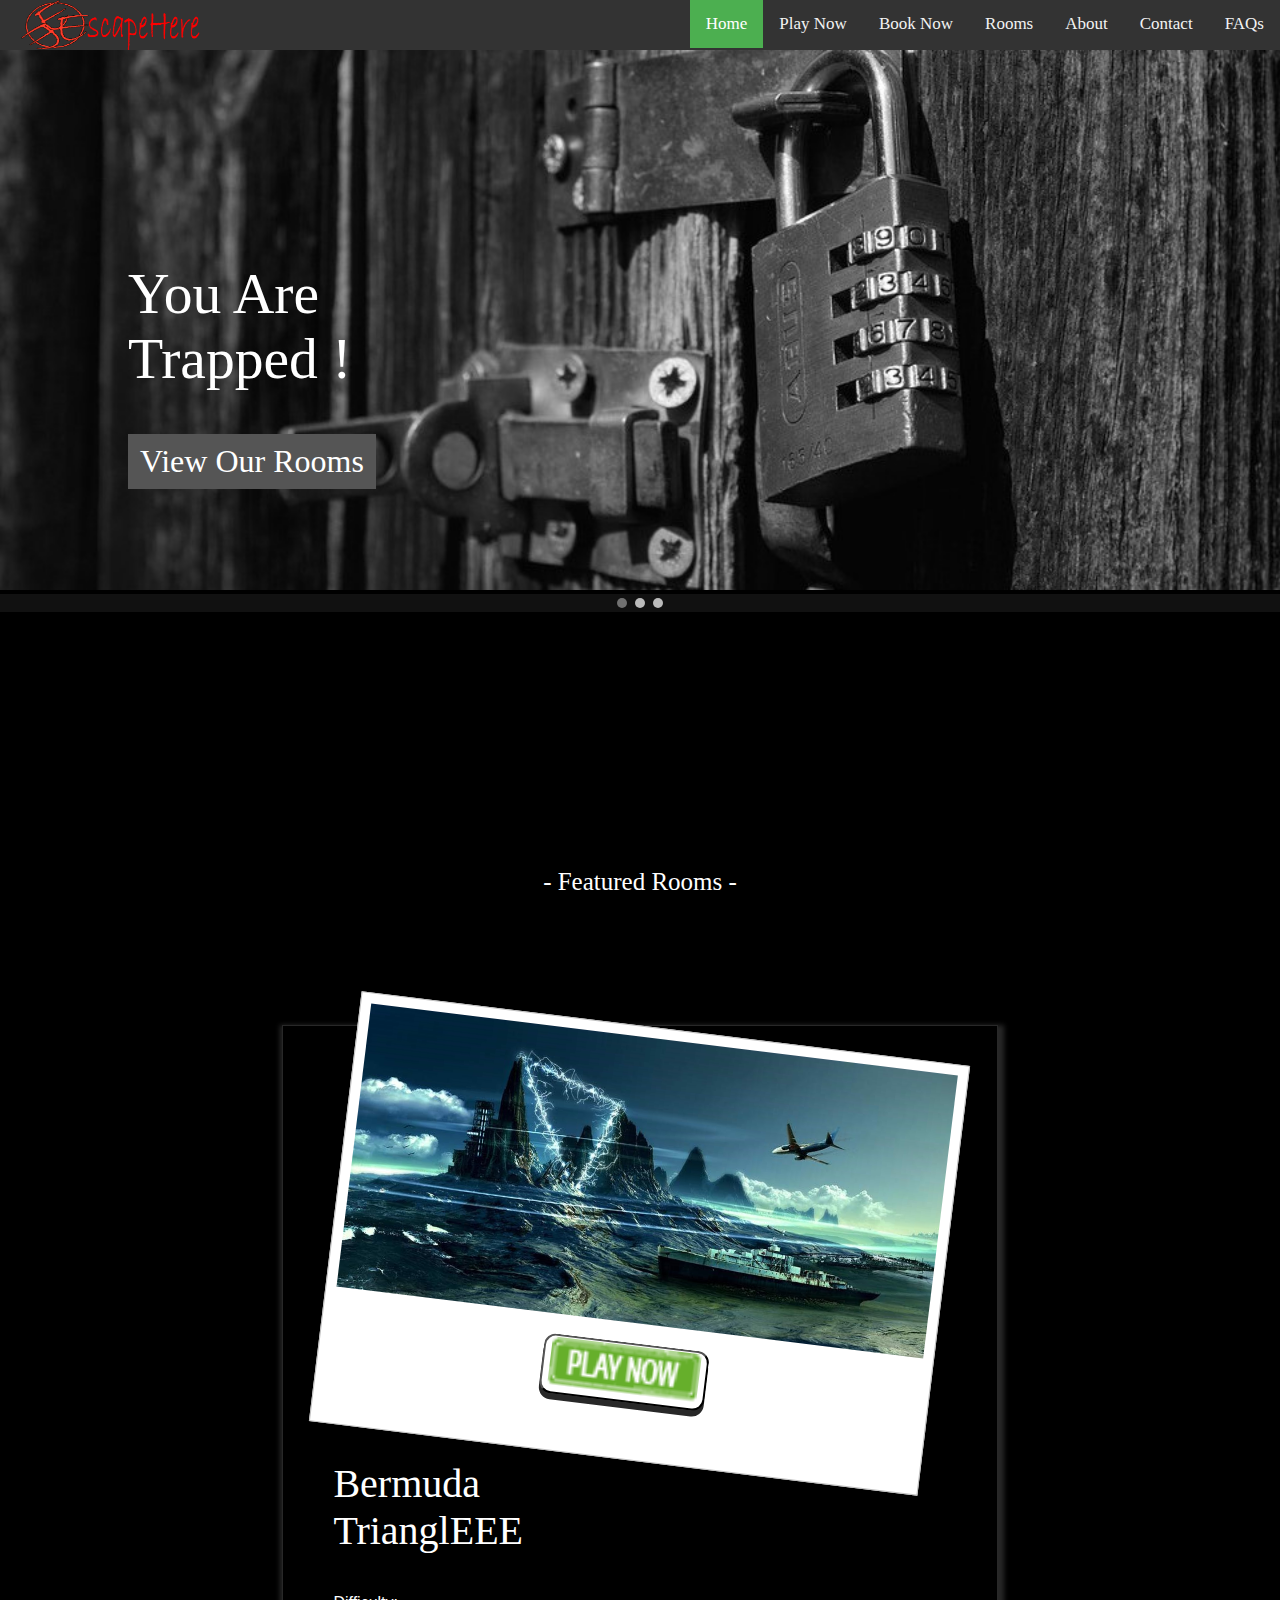
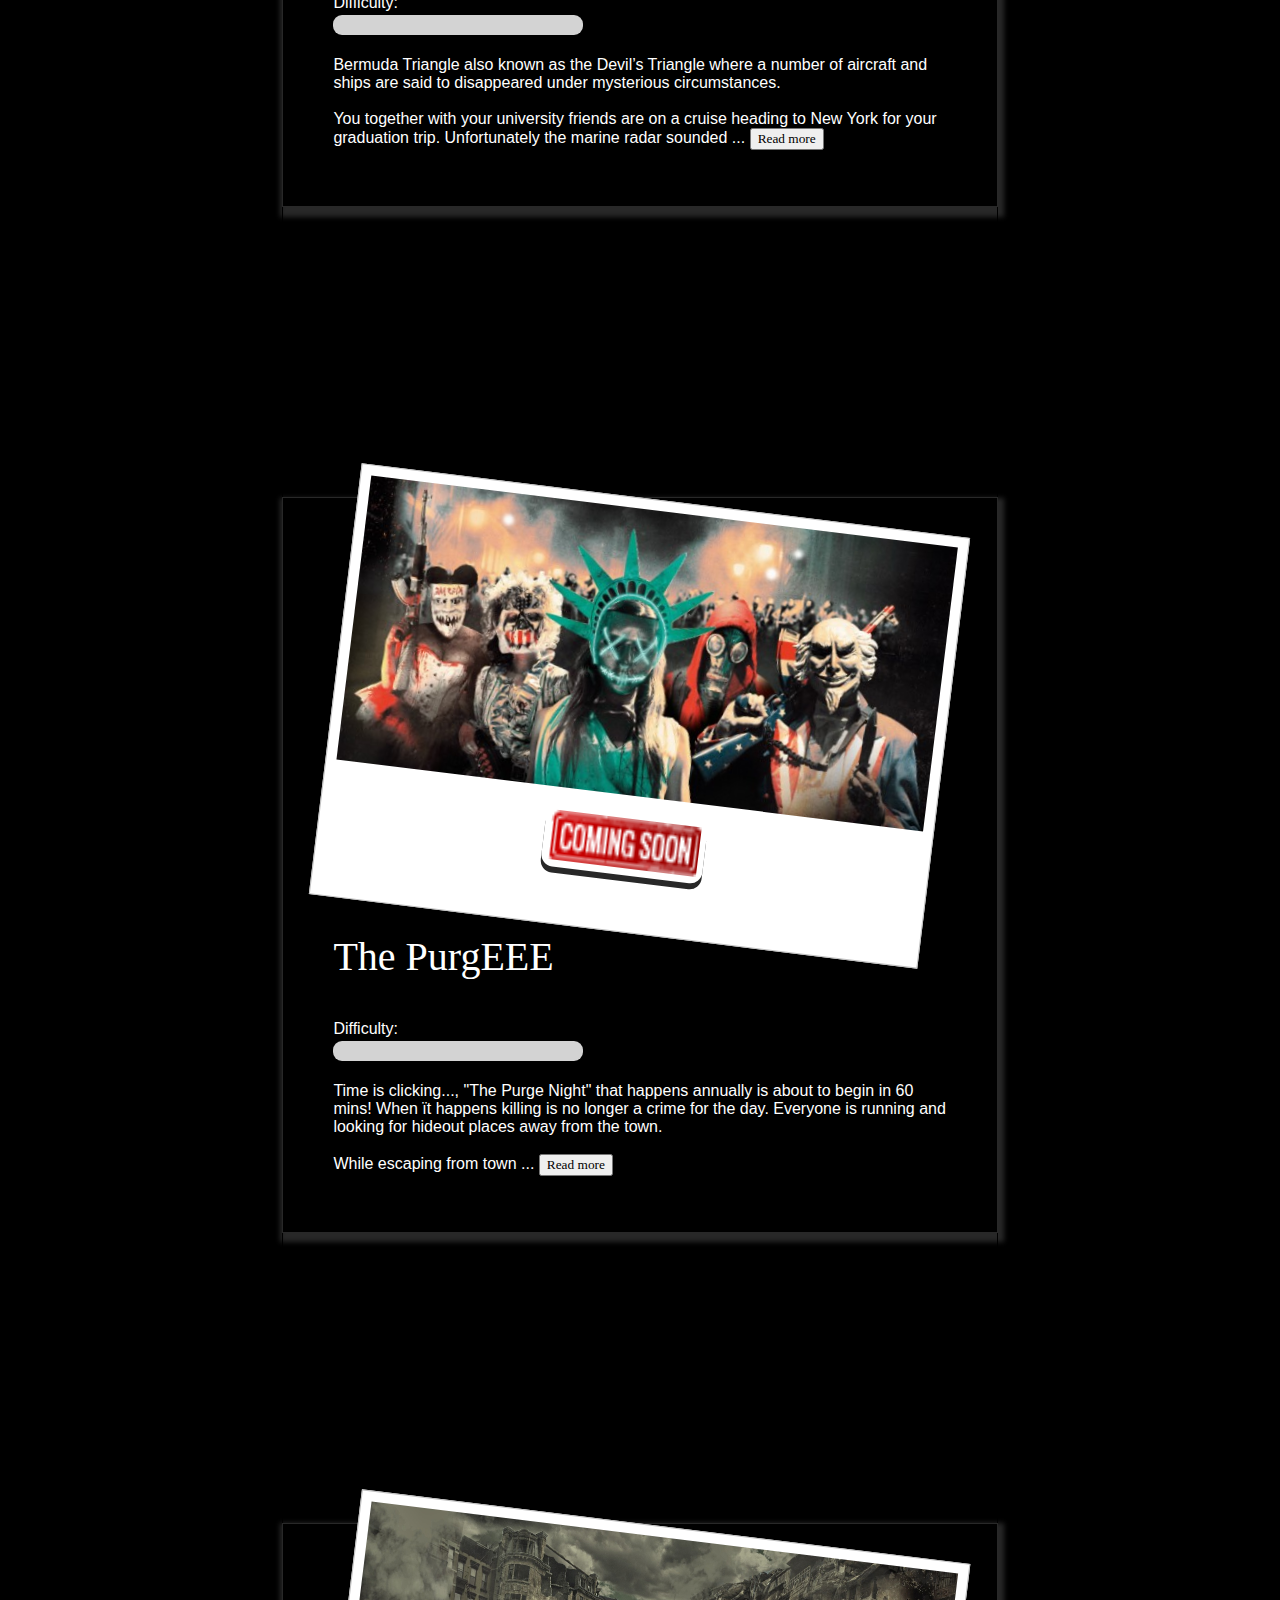
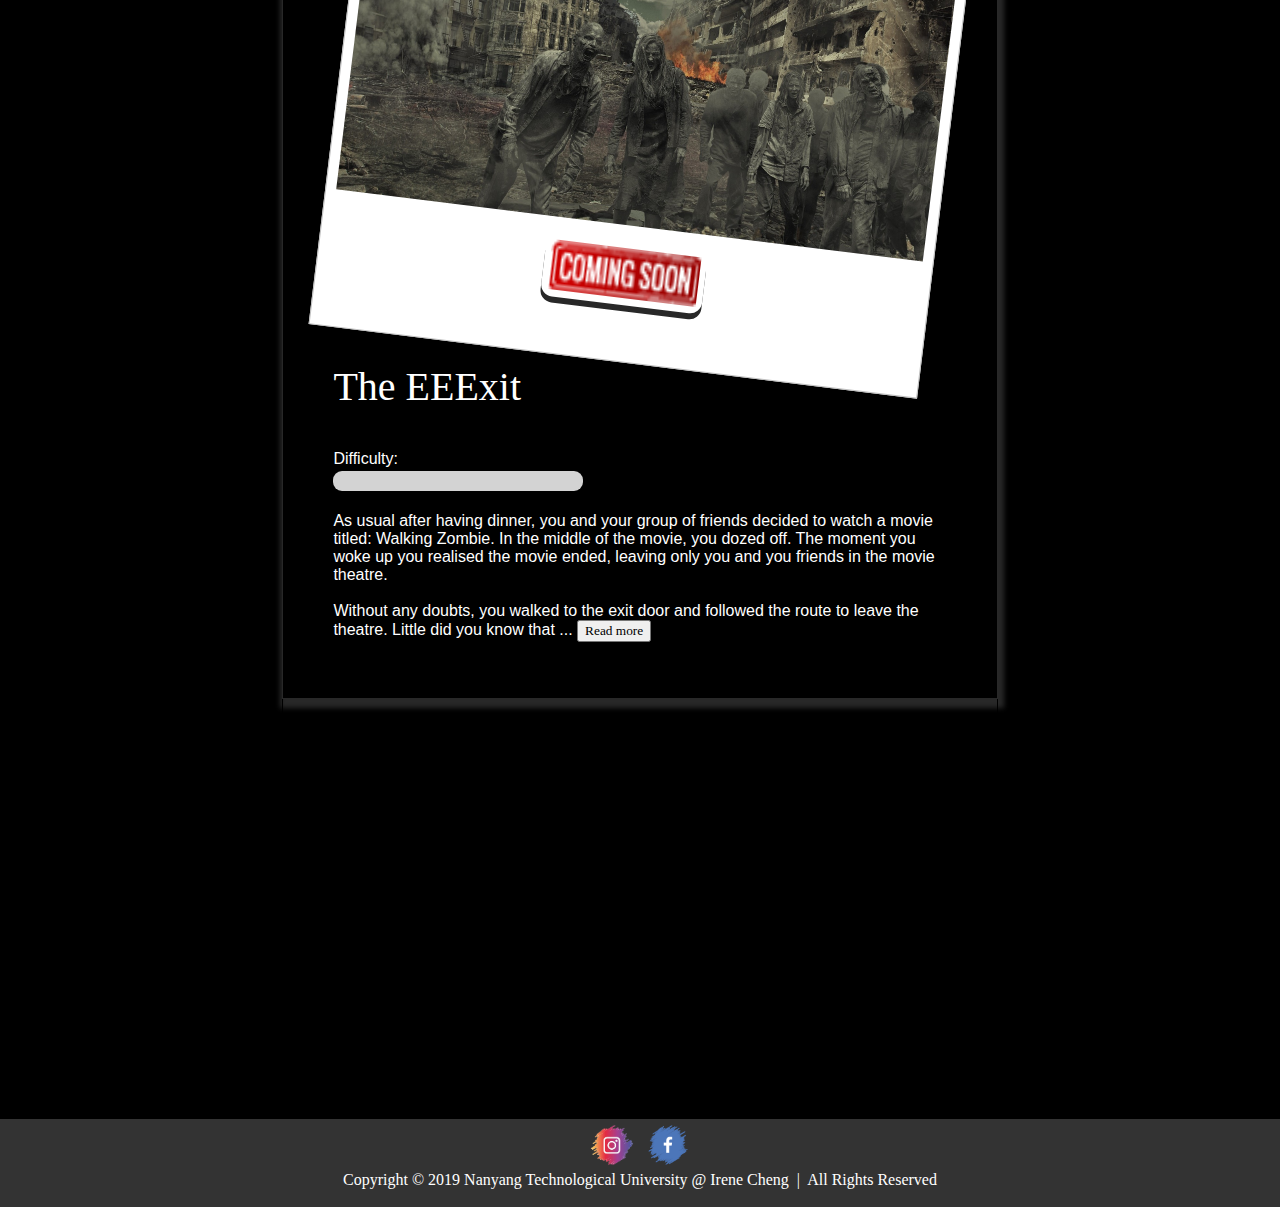
<file: index.html>
<!DOCTYPE html>
<html>
<head>
	<meta name="viewport" content="width=device-width, initial-scale=1">
	<link rel="stylesheet" href="https://cdnjs.cloudflare.com/ajax/libs/font-awesome/4.7.0/css/font-awesome.min.css">
	<link rel="stylesheet" type="text/css" href="css/index.css"/>
	<link rel="stylesheet" type="text/css" href="css/testing.css"/>
	
</head>

<body>


	<!-- navigation bar -->
		<div class="topnav" id="myTopnav">		
			<!-- needs to a;dd the hyperlink for the different navigations  -->
			  <img class="image" src="img/WeblogoAsset.png">
			  
			  
			  <div class="topnav-right" id="myTopnav">
			  
					  <a class="active" href="#home">Home</a>
					  <a href="#contact">Play Now</a>
					  <a href="#about">Book Now</a>
					  <a href="#about">Rooms</a>
					  <a href="#news">About</a>
					  <a href="#about">Contact</a>
					  <a href="#about">FAQs</a>
					  
			 </div>
				 
				  
			  <a href="javascript:void(0);" class="icon" onclick="myFunction()">
				
				<i class="fa fa-bars"></i>
			 
			 </a>
		
		</div>
	<!-- End of navigation bar-->	
		
	<!-- header image column -->
		<div class="slideshow-container">

			<div class="mySlides fade">		 
				  <img src="img/header.jpg">			 
				  <dl><dt>You Are</dt>
					 <dt>Trapped !</dt>
					</dl>
					 <button>View Our Rooms</button>
				
			</div>

			<div class="mySlides fade">
			  <img src="img/timeisrunningup.jpg">
			  <dl> 
					<dt>Time is</dt>
					<dt>Ticking...</dt> 
				</dl>	
				
						<button>View Our Rooms</button>
				
			</div>
			
			<div class="mySlides fade">
			  <img src="img/stayconnected.jpg">
			 <dl>
					<dt>Stay</dt>
					<dt>Connected!</dt> 
				</dl>	
						<button>View Our Rooms</button>
					  
			</div>

		</div>
	<!-- End of header image column -->

	<!-- The dots below the photos  -->
		<div class=dotpage style="text-align:center">
		  <span class="dot"></span> 
		  <span class="dot"></span> 
		  <span class="dot"></span> 
		</div>
	<!-- End of the dots below the photos  -->
	
	
	
		<div style="overflow-x:auto;">
			<table class= "outertable" >
					
				<!-- Featured Room  -->
				<header style="width:100%;height:auto;">
				- Featured Rooms -
				</header>

										
					<tr>
					
						<td class="outerrow" style="width:10%;height:auto;" > 
							<table class= "ïnnertable">
								<!-- row 1  -->
								<tr class=tablerow  >
								
							 	
								
									<td class= "titleAndDescription"  style="width:100%;height:auto;">
											<div class="polaroid rotate_right" style="width:100%;height:auto;" align="center">
												<img class="img" id="myImg01" src="css/img/bermudatriangle.jpg" style="width:100%;height:auto;">
												
												<p>
											<button class="playnowbtn"><img src="css/img/playnow.png" width="150" height="50"></button>
											</p> 
											</div>
										
										
											<p > 
										
												<div id="bars" style="width:50%;height:auto;">
														
															<p class = "roomtitle">Bermuda TrianglEEE </p>
														<div class="difftext">Difficulty:</div>
														<div class="diffbar">
														
														  <div class="diffhighlvl"> <!-- there are 3 different types of difflvl: diffhighlvl diffmidlvl	difflowlvl -->

														  </div>
														</div>
														
													
													
												</div>
											
											</p>
										 
						
									 
										<p class= "roomdescription" >
										
											
											Bermuda Triangle also known as the Devil’s Triangle where a number of aircraft 
											and ships are said to disappeared under mysterious circumstances. 
											<br>
											<br>
											You together with your university friends are on a cruise heading to New York 
											for your graduation trip. Unfortunately the marine radar sounded
											<span id="dots1">...
											</span>
											<span id="more1">
											, before the Captain could react, huge waves crashed on your cruise ship, leaving everyone unconscious. 
											After waking up you found out that you and your university friends are lying below 
											the sign board Bermuda Triangle. Everything is unfamiliar, eerie and creepy. 
											Walking deeper you found a door and led everyone into a room filled with weird puzzles. 
											“Bom” the door is shut. You and your friends are trapped and you notice a countdown timer of 60mins.....  
										
											</span>
									
											<button onclick="myFunction1()" id="myBtn1">Read more</button>
								
										</p>
										
										
									

										
									</td>
									
									
								</tr> 
								<!-- blank_row -->
							    <tr>
									<td>
										<br />
										<br />
										<br />
										<br />
										<br />
										<br />
										<br />
										<br />
										<br />
										<br />
										<br />
										<br />
										<br />
										<br />
										<br />
										<br />
									</td>
								</tr>
								<!--End of blank_row -->
								
								
								<!-- row 2  -->
								<tr class=tablerow  >
								
							 	
									<td class= "titleAndDescription"  style="width:50%;height:auto;">
											
											<div class="polaroid rotate_right" style="width:100%;height:auto;" align="center">
												<img class="img" id="myImg02" src="css/img/purge.jpg" style="width:100%;height:auto;">
											
													<p>
														<button class="comingsoonbtn"><img src="css/img/comingsoon.png" width="150" height="50"></button>
													</p> 
											</div>
									
											<p > 
												
												<div id="bars" style="width:50%;height:auto;">
												<p class = "roomtitle">The PurgEEE</p>
														<div class="difftext">Difficulty:</div>
														<div class="diffbar">
														
														  <div class="diffmedlvl"> <!-- there are 3 different types of difflvl: diffhighlvl diffmidlvl	difflowlvl -->

														  </div>
														</div>
														
														
												</div>
											
											</p>
										 
						
											 
										<p class= "roomdescription" >
												
										Time is clicking..., "The Purge Night" that happens annually is about to begin in 60 mins!
										When ït happens killing is no longer a crime for the day. Everyone is running and looking 
										for hideout places away from the town.
										<br>
										<br>
										While escaping from town
										<span id="dots2">...
										</span>
										<span id="more2">, you and your group of friends are caught by a group of masked people, the purgers. 
										The Purgers locked you and your group in a dark and eerie hideout. 
										<br>
										<br>
										The hideout of the purgers is equipped with a series of complicated puzzles to lock the captives up...
										If you managed to solve them you will be able to escape from death before "The Purge Night" begins! 
										Will you and your group of friends escape on time ?!
										</span>
										<button onclick="myFunction2()" id="myBtn2">Read more</button>
										</p>
										
										
								

										
									</td>
									
									
								</tr>
								<!-- End of row 2  -->
								<!-- blank_row -->
							    <tr>
									<td>
										<br />
										<br />
										<br />
										<br />
										<br />
										<br />
										<br />
										<br />
										<br />
										<br />
										<br />
										<br />
										<br />
										<br />
										<br />
										<br />
									</td>
								</tr>
								<!--End of blank_row -->
								
								
								<!-- row 3  -->
								<tr class=tablerow  >
								
							 	
									<td class= "titleAndDescription"  style="width:50%;height:auto;">
											
											<div class="polaroid rotate_right" style="width:100%;height:auto;" align="center">
												<img class="img" id="myImg02" src="css/img/zombie12.jpg" style="width:100%;height:auto;">
											
													<p>
														<button class="comingsoonbtn"><img src="css/img/comingsoon.png" width="150" height="50"></button>
													</p> 
											</div>
									
											<p > 
												
												<div id="bars" style="width:50%;height:auto;">
												<p class = "roomtitle">The EEExit</p>
														<div class="difftext">Difficulty:</div>
														<div class="diffbar">
														
														  <div class="diffmedlvl"> <!-- there are 3 different types of difflvl: diffhighlvl diffmidlvl	difflowlvl -->

														  </div>
														</div>
														
														
												</div>
											
											</p>
										 
						
									 
										<p class= "roomdescription" >
										
											
											As usual after having dinner, you and your group of friends decided to watch a movie titled: Walking Zombie. 
											In the middle of the movie, you dozed off.
			                                The moment you woke up you realised the movie ended, 
											leaving only you and you friends in the movie theatre. 
											<br>
											<br>
											Without any doubts, you walked to the exit door and followed the route to leave the theatre. 
			                                Little did you know that
											<span id="dots3">...
											</span>
											<span id="more3">
											the horror begins here, 
											the stairs are never ended and it turned darker and darker. 
											<br>
											<br>
											Being extremely tired after the long walk you found a ‘Exit’ door and led everyone in a house full of zombie…. 
											“Bom” the door is shut and you and your friends entered into a dark, 
											eerie room filled with bloody scene like the movie walking zombie and you notice a series of mystery puzzles…. 
											</span>
											<button onclick="myFunction3()" id="myBtn3">Read more</button>
									</p>
										
								

										
									</td>
									
									
								</tr>
								
								<!-- blank_row -->
							    <tr>
									<td>
										<br />
										<br />
										<br />
										<br />
										<br />
										<br />
										<br />
										<br />
										<br />
										<br />
										<br />
										<br />
										<br />
										<br />
										<br />
										<br />
									</td>
								</tr>
								<!--End of blank_row -->
								
								
								
								 
								 
								 
								 
								
							</table>
						</td>
					</tr>
			</table> 	
		</div>
	<!-- End of Featured Room  -->
	
	
	<script>
		
		//javascript for header photo slide -->
			var slideIndex = 0;
			showSlides();

			function showSlides() {
			  var i;
			  var slides = document.getElementsByClassName("mySlides");
			  var dots = document.getElementsByClassName("dot");
			  for (i = 0; i < slides.length; i++) {
				slides[i].style.display = "none";  
			  }
			  slideIndex++;
			  if (slideIndex > slides.length) {slideIndex = 1}    
			  for (i = 0; i < dots.length; i++) {
				dots[i].className = dots[i].className.replace(" active", "");
			  }
			  slides[slideIndex-1].style.display = "block";  
			  dots[slideIndex-1].className += " active";
			  setTimeout(showSlides, 2000); // Change image every 2 seconds
			}
		//End of javascript for header photo slide -->
		
		// javascript for Responsive Topnavigation bar-->
			function myFunction() 
			{
			  var x = document.getElementById("myTopnav");
			  if (x.className === "topnav" || x.className === "topnav-right") 
			  {
				x.className += " responsive";
			  } else 
			  {
				x.className = "topnav";
			  }
			  
			}
		//End of javascript for Responsive Topnavigation bar -->
		
		//first for the more details button for Bermuda Triangle 
		function myFunction1() 
		{
		  var dots = document.getElementById("dots1");
		  var moreText = document.getElementById("more1");
		  var btnText = document.getElementById("myBtn1");

		  if (dots.style.display === "none") {
			dots.style.display = "inline";
			btnText.innerHTML = "Read more"; 
			moreText.style.display = "none";
		  } else {
			dots.style.display = "none";
			btnText.innerHTML = "Read less"; 
			moreText.style.display = "inline";
		  }
		}
		
		//for the more details button for The PurgEEE Night
		function myFunction2() 
		{
		  var dots = document.getElementById("dots2");
		  var moreText = document.getElementById("more2");
		  var btnText = document.getElementById("myBtn2");

		  if (dots.style.display === "none") {
			dots.style.display = "inline";
			btnText.innerHTML = "Read more"; 
			moreText.style.display = "none";
		  } else {
			dots.style.display = "none";
			btnText.innerHTML = "Read less"; 
			moreText.style.display = "inline";
		  }
		}
		
			//for the more details button for The Exit
		function myFunction3() 
		{
		  var dots = document.getElementById("dots3");
		  var moreText = document.getElementById("more3");
		  var btnText = document.getElementById("myBtn3");

		  if (dots.style.display === "none") {
			dots.style.display = "inline";
			btnText.innerHTML = "Read more"; 
			moreText.style.display = "none";
		  } else {
			dots.style.display = "none";
			btnText.innerHTML = "Read less"; 
			moreText.style.display = "inline";
		  }
		}
	



	</script>

	


	

	<!-- footer -->
		<div class="footer" >
		  
			
			<div class="footer-copyright__txt" >
				<dt> 
					<img src="img/instagram.png" / width="52" height="52" align="middle">
					
					<img src="img/fb.png" / width="52" height="52" align="middle">
				</dt>
				<div class="footertext">
				<dt>
					Copyright © 2019 Nanyang Technological University @ Irene Cheng &nbsp;|&nbsp; All Rights Reserved
				</dt>
				
				<br>
				</div>
			</div>
		 
		</div>
	<!-- End of footer -->
	
</body>
</html>
</file>
<file: css/index.css>
/* Nagivation bar code  */

/* The "responsive" class is added to the navbar with JavaScript when clicks on the icon. 
This class makes the navbar look nice on small screens (display the links vertically instead of horizontally) */
.topnav 
	{
		overflow: hidden;
		background-color: #333;
	}
.topnav img.image
	{
	    float:left;
		width: 200px;
		height:50px;
		padding-left:20px;
	}

.topnav a 
	{
		float: left;
	    display: block;
		color: #f2f2f2;
	    text-align: center;
		padding: 14px 16px;
		text-decoration: none;
		font-size: 17px;

	}

.topnav a:hover 
	{
	    background-color: #ddd;
	    color: black;
	}


.topnav a.active 
	{
	    background-color: #4CAF50;
	    color: white;
	}

.topnav .icon 
	{
		display: none;
	}

.topnav .topnav-right
	{
		float:right;
	}
/* End of Navigation Bar Code */


/*Responsive Code: navigation bar shrink  */
@media screen and (max-width: 650px) 
	{
		  .topnav a:not(:first-child) {display: none;}
		  .topnav a.icon 
		  {
				float: right;
				display: block;
		  }
		  .topnav .topnav-right
		  {
				display: none;
		  }
	}

@media screen and (max-width: 650px) 
	{
		  /* .home button location */
		  .topnav.responsive {position: relative;}
		  .topnav.responsive .icon 
		  {
				position: absolute;
				right: 0;
				top: 0;
		  }

		  .topnav.responsive a 
		  {
				float: none;
				display: block;
				text-align: left;
		  }

		  .topnav.responsive .topnav-right 
		  {
				float: none;
				display: block;
				text-align: left;
		  }
		  .topnav.responsive img.image
		  {
			   float: none;
			   display: block;
		  }

	}
/*End of Responsive Code: navigation bar shrink  */

/* footer of the website  */
.footer 
	{	 
		   left: 0;
		   bottom: 0;
		   width: 100%;
		   background-color: #333;
		   color: white;
		   text-align: center; 
	}
/* End of footer of the website */


body, html 
{
	  height: 100%;
	  margin: 0;
	font-family: "Palatino Bold", URW Palladio L, monospaced;
}

/* textbox for header image  */

* {box-sizing: border-box;}
body 
{
		font-family: "Palatino Bold", URW Palladio L, monospaced;
}

/* Slideshow container for header img*/

.slideshow-container 
{
	  max-width: 100%;
	  position: relative;
	  margin: auto;
	   background-color: black;
}

.mySlides 
{
     display: none;
}

.slideshow-container img 
{
	  width:100%;
	  height:auto;
}

.slideshow-container dl
{
	  font-size:4.5vw;
	  color: white;
	  text-align: left;
	  display: block;
	  position: absolute;
	  left: 10vw;
	  top: 12vw;
	  width: 100%;
}

.slideshow-container button 
{
	  border: none;
	  font-size:2.5vw;
	  display: block;
	  color: white;
	  background-color: #555;
	  text-align: center;
	  cursor: pointer;
	  padding: 9px 12px;
	  position: absolute;
	  left: 10vw;
	  top: 30vw;
}
.slideshow-container button:hover 
{
	  background-color: #ddd;
	  color: black;
}

/* End of slideshow container for header img*/

/* The dots/bullets/indicators */
.dot 
{
	  height: 10px;
	  width: 10px;
	  margin: 0 2px;
	  background-color: #bbb;
	  border-radius: 50%;
	  display: inline-block;
	  transition: background-color 0.6s ease;
}

.dotpage 
{
	 background-color: #111;
}


.active 
{
	 background-color: #717171;
}

/*End of The dots/bullets/indicators */


/* Fading animation */
.fade 
{
	  -webkit-animation-name: fade;
	  -webkit-animation-duration:155s;
	  animation-name: fade;
	  animation-duration: 3s;
}

@-webkit-keyframes fade 
{
	  from {opacity: .2} 
	  to {opacity: 0.85}
}

@keyframes fade 
{
	  from {opacity: .2} 
	  to {opacity: 0.85}
}

/* End of Fading animation */




button
{
	font-family: "Palatino Bold", URW Palladio L, monospaced;
}
</file>
<file: css/testing.css>
/* make the entire table black  */
table 
{
  border-collapse: collapse;
  border-spacing: 0;
  width: 100%;
  border: 1px solid black;
  background-color: black;

}
.outerrow
{
	padding-top: 10%;
	padding-bottom: 10%;
	padding-left: 30%;
	padding-right: 30%;
}

/* Outer table row  */
.outerrow
{
	padding-top: 10%;
	padding-bottom: 10%;
	padding-left: 22%; /* size of table  */
	padding-right: 22%; /* size of table  */
	
}
/* Outer table row  */



/* header for the featured rooms */
header 
{
	text-align: center;
	background-color: black; 
	color: white;
	font-size: 25px;
	font-family: "Palatino Bold", URW Palladio L, monospaced;
	padding-top: 20%;
	
}


/* image of the featured rooms  */


div.polaroid 
{
  padding: 10px 10px 40px 10px;
  border: 1px solid #BFBFBF;
  background-color: white;


}

div.rotate_right 
{
  float: left;
  -ms-transform: rotate(7deg); /* IE 9 */
  -webkit-transform: rotate(7deg); /* Safari */
  transform: rotate(7deg);
}
/* End of image of the featured rooms  */

/* room title */
.roomtitle
{	
	
	color: white;
	font-size: 40px;
	font-family: "Palatino Bold", URW Palladio L, monospaced;
	text-align: left;
	padding-top: 20px;
}
/* End of room title  */

/* box that contains title and description  */
.titleAndDescription
{
   
	text-align: center;
	padding-left: 50px;
	padding-right: 50px;
	padding-bottom: 40px;
	border: 1px solid #282828;
	box-shadow: 2px 5px 5px 5px #282828;
    max-width: 100px;
	

	
}
/* End of title and description */

/* room description  */
.roomdescription
{
	color: white;
	font-size: auto;
	font-family: "Arial ", sans-serif, monospaced;
	text-align: left;
	padding-top: 5px;
	
}
/* End of room description  */


/* Difficulty Bar Level */
	div.bars 
	{
		background: white;
		width: 100px;
		height: 20px;
		text-align: left;
		padding-right: 300px;
		position: center;

	}

	.difftext 
	{
		color: white;
		font-size: 16px;
		font-family: "Arial ", sans-serif, monospaced;
		text-align: left;
		padding-bottom: 1%;

	}

	.diffbar 
	{
		background: lightgrey;
		width: 100px;
		height: 20px;
		position: relative;
		border-top-right-radius: 9px;  /*shape of the bar */
		border-bottom-right-radius: 9px; /*shape of the bar */
		border-top-left-radius: 9px;  /*shape of the bar */
		border-bottom-left-radius: 9px; /*shape of the bar */
		overflow: hidden;
		padding-right: 250px;
	}



	.diffhighlvl 
	{
		position: relative;
		right: 290px;/* right: the speed of the bar */
		background: darkgrey;
		width: 100%;
		height: 30px;
		-webkit-transition: right 2s, background 2s;
		-moz-transition: right 2s, background 2s;
		-0-transition: right 2s, background 2s;
		transition: right 2s, background 2s;
		padding-right: 250px; /*determine the length of the red bar */

	}
	
	.diffmedlvl 
	{
		position: relative;
		right: 290px;/* right: the speed of the bar */
		background: darkgrey;
		width: 100px;
		height: 30px;
		-webkit-transition: right 2s, background 2s;
		-moz-transition: right 2s, background 2s;
		-0-transition: right 2s, background 2s;
		transition: right 2s, background 2s;
		padding-right: 140px; /*determine the length of the red bar */

	}
	
	.difflowlvl 
	{
		position: relative;
		right: 290px;/* right: the speed of the bar */
		background: darkgrey;
		width: 100px;
		height: 30px;
		-webkit-transition: right 2s, background 2s;
		-moz-transition: right 2s, background 2s;
		-0-transition: right 2s, background 2s;
		transition: right 2s, background 2s;
		padding-right: 90px; /*determine the length of the red bar */

	}
	
	
	
	.titleAndDescription:hover .diffhighlvl /* when the bar is hover, red color  */
	{
		right: 0px;
		background: crimson;
	    border-top-right-radius: 9px; /*shape of the bar */
		border-bottom-right-radius: 9px; /*shape of the bar */
		border-top-left-radius: 9px;  /*shape of the bar */
		border-bottom-left-radius: 9px; /*shape of the bar */

	}
	
		.titleAndDescription:hover .diffmedlvl /* when the bar is hover, orange color  */
	{
		right: 0px;
		background: orange;
		border-top-right-radius: 9px; /*shape of the bar */
		border-bottom-right-radius: 9px; /*shape of the bar */
		border-top-left-radius: 9px;  /*shape of the bar */
		border-bottom-left-radius: 9px; /*shape of the bar */

	}
	
		.titleAndDescription:hover .difflowlvl /* when the bar is hover, green color  */
	{
		right: 0px;
		background: green;
		border-top-right-radius: 9px; /*shape of the bar */
		border-bottom-right-radius: 9px; /*shape of the bar */
		border-top-left-radius: 9px;  /*shape of the bar */
		border-bottom-left-radius: 9px; /*shape of the bar */

	}
	
/* End of Difficulty Bar Level */


/* comingsoonbutton  */
.comingsoonbtn
{
	min-width: 150px;
	min-height: 60px;
	background: white;
	 box-shadow: 0px 6px #282828;
	 border: black;
	    border-top-right-radius: 12px; /*shape of the bar */
		border-bottom-right-radius: 12px; /*shape of the bar */
		border-top-left-radius: 12px;  /*shape of the bar */
		border-bottom-left-radius: 12px; /*shape of the bar */
}
/* End of comingsoonbtn */

.comingsoonbtn:hover {background-color: #BEBEBE}

/* make the button compressed  */
.comingsoonbtn:active {
  background-color: #E0E0E0;
   box-shadow: 0 2px #787878;
  transform: translateY(2px);
  		border-top-right-radius: 12px; /*shape of the bar */
		border-bottom-right-radius:12px; /*shape of the bar */
		border-top-left-radius: 12px;  /*shape of the bar */
		border-bottom-left-radius: 12px; /*shape of the bar */
}
/* End of make the button compressed  */


/* booknowbutton  */
.playnowbtn
{
	min-width: 150px;
	min-height: 60px;
	background: white;
	 box-shadow: 0px 6px #282828;
	 		border-top-right-radius: 12px; /*shape of the bar */
		border-bottom-right-radius: 12px; /*shape of the bar */
		border-top-left-radius: 12px;  /*shape of the bar */
		border-bottom-left-radius: 12px; /*shape of the bar */
}
/* End of booknowbutton */

.playnowbtn:hover {background-color: #C8C8C8}

/* make the button compressed  */
.playnowbtn:active {
  background-color: #E0E0E0;
   box-shadow: 0 2px #787878;
  transform: translateY(2px);
  		border-top-right-radius: 12px; /*shape of the bar */
		border-bottom-right-radius:12px; /*shape of the bar */
		border-top-left-radius: 12px;  /*shape of the bar */
		border-bottom-left-radius: 12px; /*shape of the bar */
}
/* End of make the button compressed  */

/* when hover over image it will be zoomed */
.img:hover {
  transform: scale(1.5); /* (150% zoom - Note: if the zoom is too large, it will go outside of the viewport) */
}

/* for the read more button */
#more1
{display: none;}

#more2 
{display: none;}

#more3
{display: none;}
/* End of the read more button */
</file>
